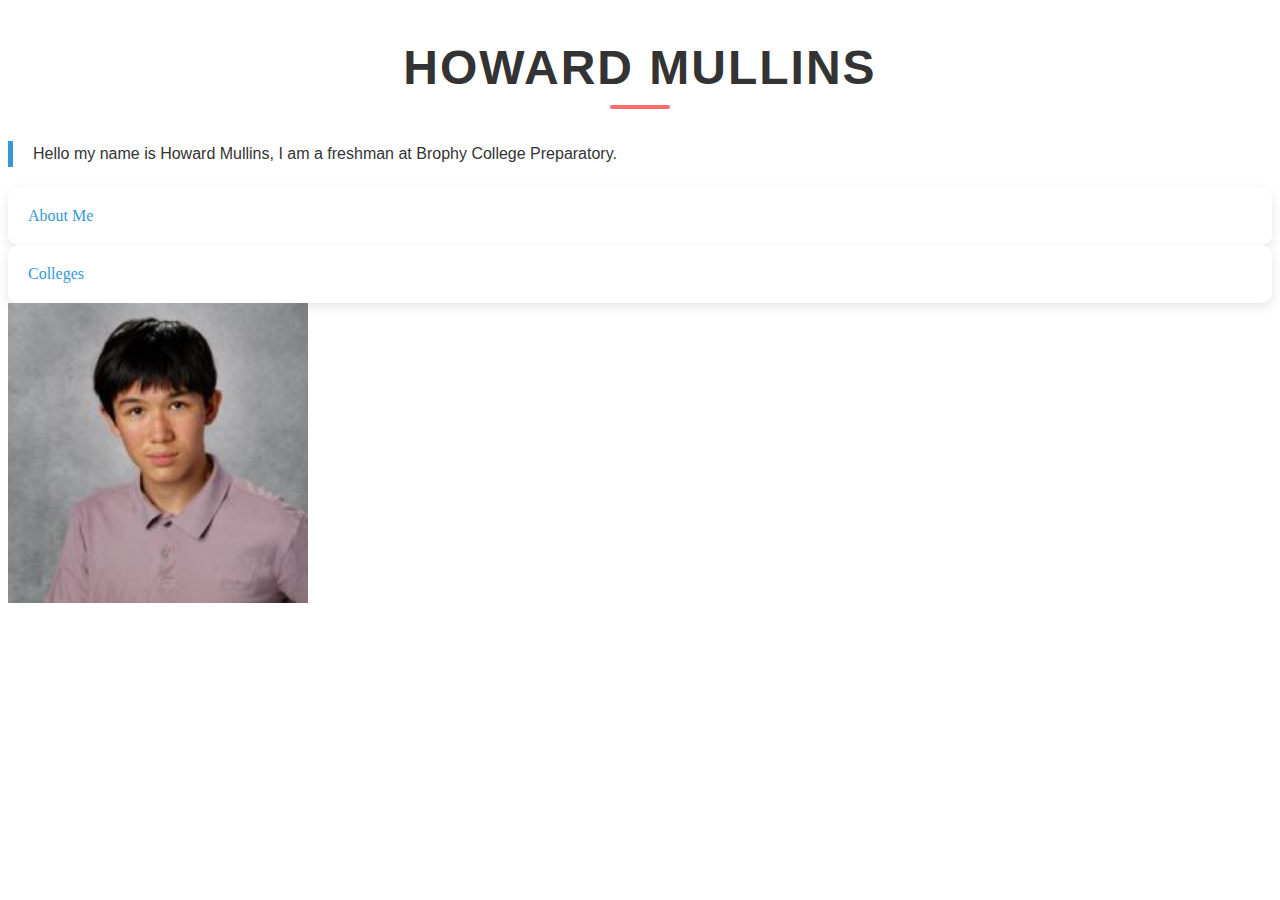
<file: index.html>
<!DOCTYPE html>
<head>
   <meta charset="UTF-8">
   <meta name="viewport" content="width=device-width, initial-scale=1.0">
   <title>Howard Mullins</title>
   <link rel="stylesheet" href="style.css">
<h1>Howard Mullins</h1>
   <p>Hello my name is Howard Mullins, I am a freshman at Brophy College Preparatory.</p>
   <li class = "card"><a href="about me.html">About Me</a></li>
   <li class = "card"><a href="college.html">Colleges</a></li>
   <img src="assets/large_user_7371444_577.jpg" alt="Howard Mullins" width="300" height="300">
</head>
</html>
</file>
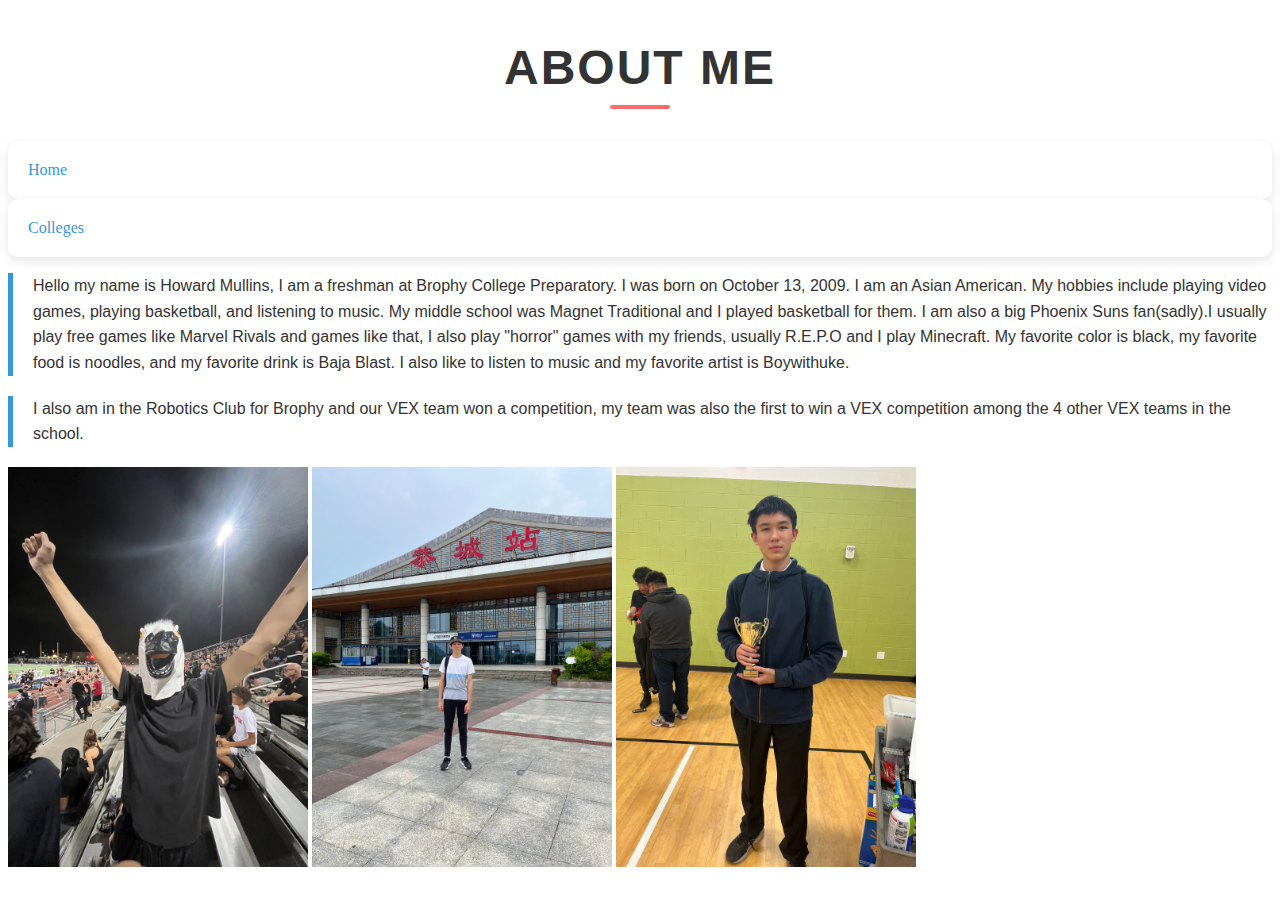
<file: about me.html>
<!DOCTYPE html>
<head>
   <meta charset="UTF-8">
   <meta name="viewport" content="width=device-width, initial-scale=1.0">
   <title>Howard Mullins</title>
   <link rel="stylesheet" href="style.css">
<h1>About Me</h1>
    <li class = "card"><a href="index.html">Home</a></li>
    <li class = "card"><a href="college.html">Colleges</a></li>
    <p>Hello my name is Howard Mullins, I am a freshman at Brophy College Preparatory. I was born on October 13, 2009. I am an Asian American. My hobbies include playing video games, playing basketball, and listening to music. My middle school was Magnet Traditional and I played basketball for them. I am also a big Phoenix Suns fan(sadly).I usually play free games like Marvel Rivals and games like that, I also play "horror" games with my friends, usually R.E.P.O and I play Minecraft. My favorite color is black, my favorite food is noodles, and my favorite drink is Baja Blast. I also like to listen to music and my favorite artist is Boywithuke.</p>
    <p>I also am in the Robotics Club for Brophy and our VEX team won a competition, my team was also the first to win a VEX competition among the 4 other VEX teams in the school.</p>
    <img src="assets/IMG_0606.jpg" alt="Howard Mullins" width="300" height=auto>
    <img src="assets/IMG_0332.jpg" alt="Howard Mullins" width="300" height=auto>
    <img src="assets/IMG_0821.jpg" alt="Howard Mullins" width="300" height=auto>
</head>
</html>
</file>
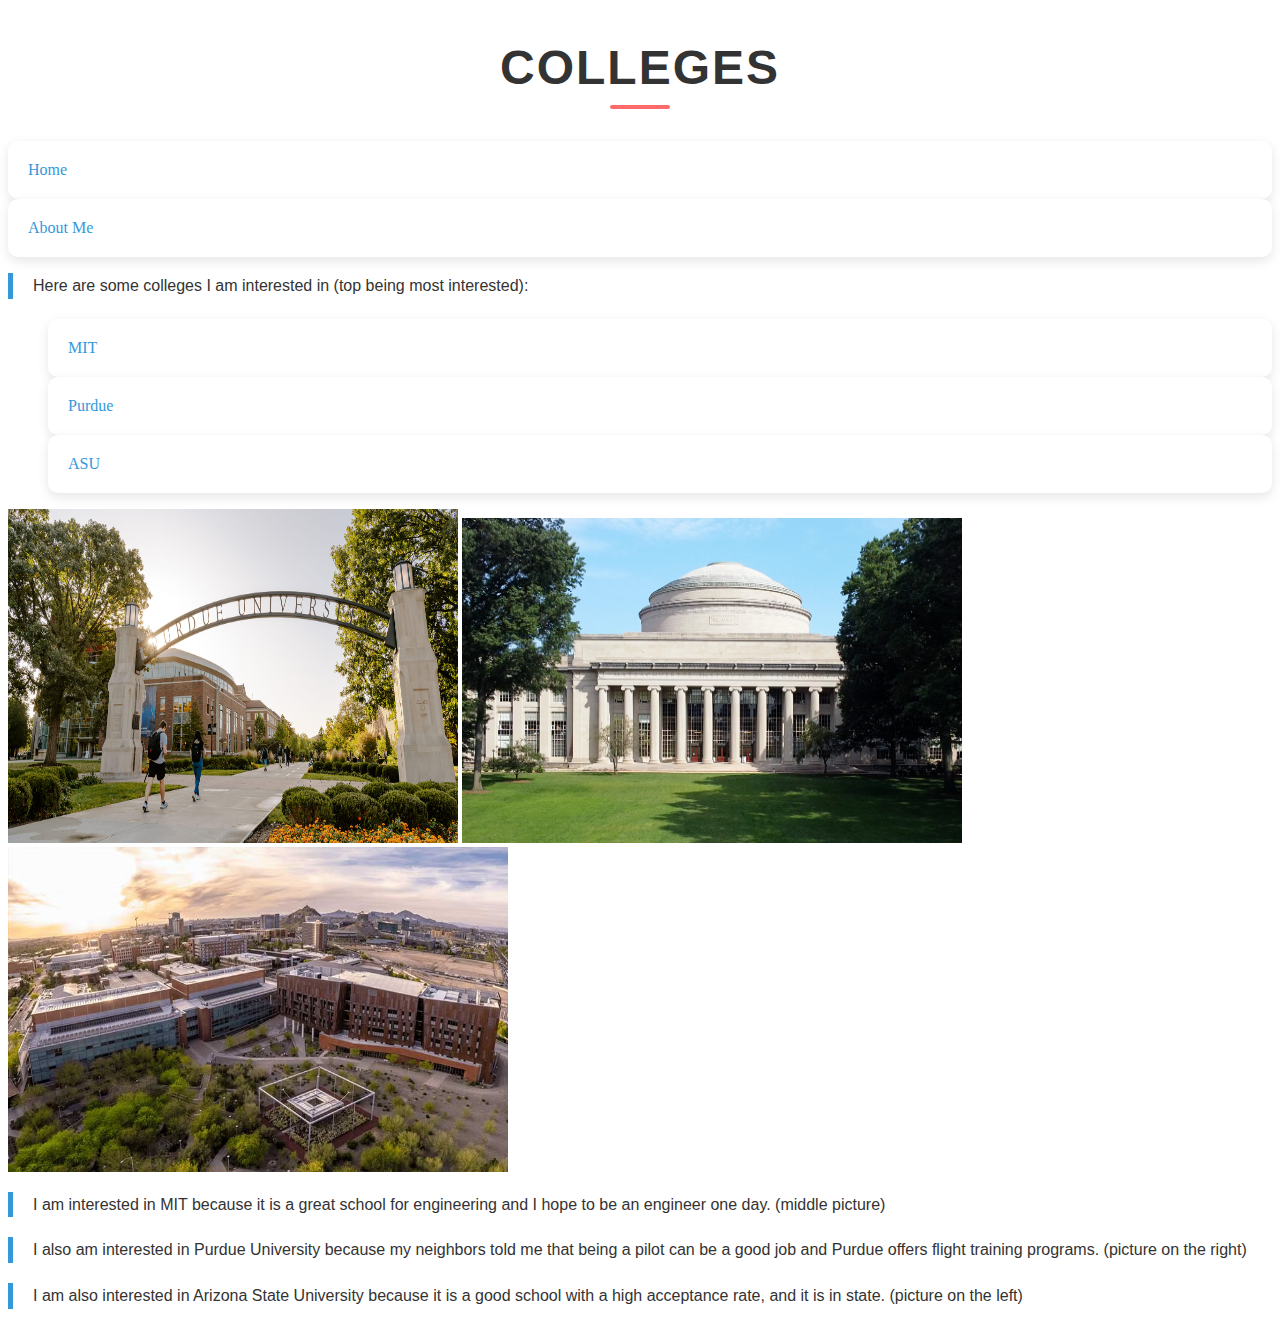
<file: college.html>
<!DOCTYPE html>
<head>
   <meta charset="UTF-8">
   <meta name="viewport" content="width=device-width, initial-scale=1.0">
   <title>Colleges</title>
   <link rel="stylesheet" href="style.css">
    <h1>Colleges</h1>
    <li class = "card"><a href="index.html">Home</a></li>
    <li class = "card"><a href="about%20me.html">About Me</a></li>
    <p>Here are some colleges I am interested in (top being most interested):</p>
    <ul>
        <li class = "card"><a href="https://www.mit.edu/">MIT</a></li>
        <li class ="card"><a href="https://www.purdue.edu/">Purdue</a></li>
        <li class = "card"><a href="https://www.asu.edu/">ASU</a></li>
    </ul>
    <img src="assets/Card1-Purdue-StadiumMall-2023_KAL_1361-1920x960-1.jpg" alt="Purdue University" width="450" height="334">
    <img src="assets/Killian-Dome-Emily-Dahl.jpg" alt="MIT" width="500" height="325">
    <img src="assets/HomepageLocations-Tempe.avif" alt="Arizona State University" width="500" height="325">

<p>I am interested in MIT because it is a great school for engineering and I hope to be an engineer one day. (middle picture)</p>
<p>I also am interested in Purdue University because my neighbors told me that being a pilot can be a good job and Purdue offers flight training programs. (picture on the right)</p>
<p>I am also interested in Arizona State University because it is a good school with a high acceptance rate, and it is in state. (picture on the left)</p>
</head>
</file>
<file: style.css>
.card {
    display: block;
    background: white;
    border-radius: 10px;
    padding: 20px;
    box-shadow: 0 4px 12px rgba(0, 0, 0, 0.1);
    text-decoration: none;
    color: inherit;
    transition: transform 0.2s, box-shadow 0.2s;
  }
  
  .card:hover {
    transform: translateY(-5px);
    box-shadow: 0 8px 16px rgba(0, 0, 0, 0.15);
  }

a {
  text-decoration: none; 
  color: #3498db; /* Set link color */
  transition: color 0.3s ease; 
}


a:hover {
  color: #2ecc71; 
}

a:visited {
  color: #9b59b6; 
}


a:active {
  color: #e74c3c;
}

h1 {
    font-family: 'Poppins', sans-serif;
    font-size: 48px;
    color: #333;
    text-align: center;
    margin-top: 40px;
    text-transform: uppercase;
    letter-spacing: 2px;
    position: relative;
  }
  
  h1::after {
    content: '';
    display: block;
    width: 60px;
    height: 4px;
    background: #ff6b6b;
    margin: 10px auto 0;
    border-radius: 2px;
  }
p {
  font-family: 'Arial', sans-serif; 
  font-size: 16px; 
  line-height: 1.6; 
  color: #333; 
  margin-bottom: 20px; 
  position: relative;
  padding-left: 20px;
  border-left: 5px solid #3498db;
}
p:hover {
  background-color: #f7f7f7; 
  border-left: 5px solid #3498db; 
  padding-left: 10px; 
  transition: all 0.3s ease; 
}


background {
  background-color: #f0f0f0; 
  padding: 20px; 
  border-radius: 10px; 
  box-shadow: 0 4px 12px rgba(0, 0, 0, 0.1); 
}
</file>
